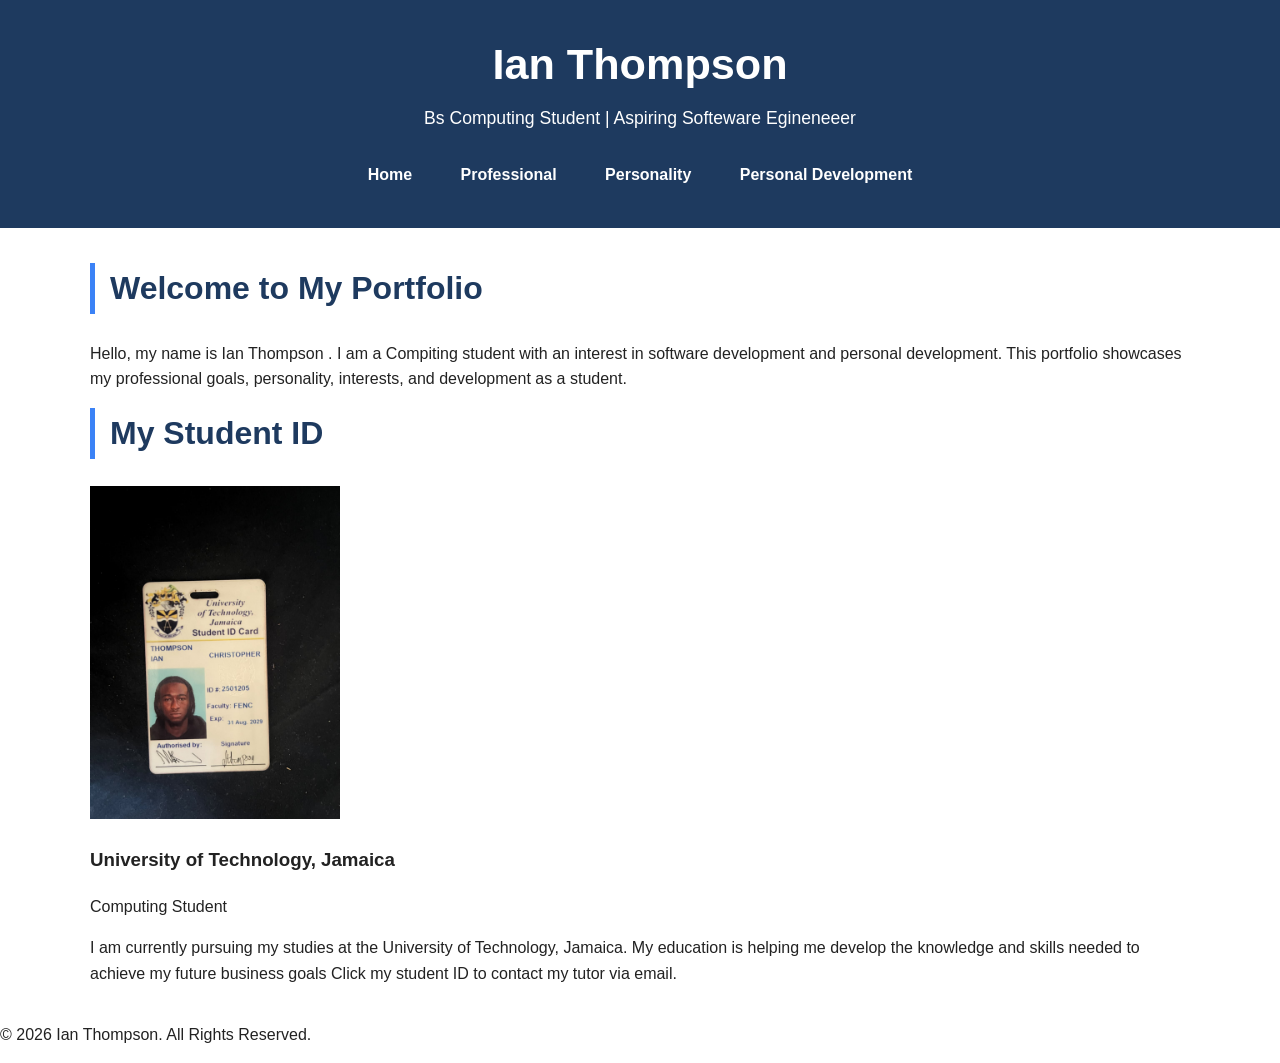
<file: codes/index.html>
<!DOCTYPE html>
<html lang="en">

<head>
    <meta charset="UTF-8">
    <meta name="viewport" content="width=device-width, initial-scale=1.0">
    <title>Ian Thompson  | Portfolio</title>
    <link rel="stylesheet" href="../style.css">
</head>

<body>
    <header>
    <h1>Ian Thompson</h1>
    <p>Bs Computing  Student | Aspiring Softeware Egineneeer</p>

    <nav>
        <a href="index.html">Home</a>
        <a href="professional.html">Professional</a>
        <a href="personality.html">Personality</a>
        <a href="personal-development.html">Personal Development</a>
    </nav>
</header>

<main>
    <section>
        <h2>Welcome to My Portfolio</h2>

        <p>
            Hello, my name is Ian Thompson . I am a Compiting  student with
            an interest in  software development and personal development.
            This portfolio showcases my professional goals, personality,
            interests, and development as a student.
        </p>
    </section>
            <section>
    <h2>My Student ID</h2>

    <div class="id-container">

    <a href="mailto:canuli@utech.edu.jm?subject=CIT2011%20Portfolio%20-%20Ian%20Thompson">

        <img class="student-id"
        src="../Assets/student-id.jpeg"
             alt="Ian Thompson UTech Student ID"
             style="width: 250px; height: auto;">

             
    </a>

    <div class="id-info">
        <h3>University of Technology, Jamaica</h3>
            <p>Computing Student</p>

    <p>I am currently pursuing my studies at the University of
                Technology, Jamaica. My education is helping me develop
                the knowledge and skills needed to achieve my future
                business goals
        
        Click my student ID to contact my tutor via email.</p>
    </div>

    </div>
</section>
</main>

<footer>
    <p>&copy; 2026 Ian Thompson. All Rights Reserved.</p>
</footer>

</body>

</html>
</file>
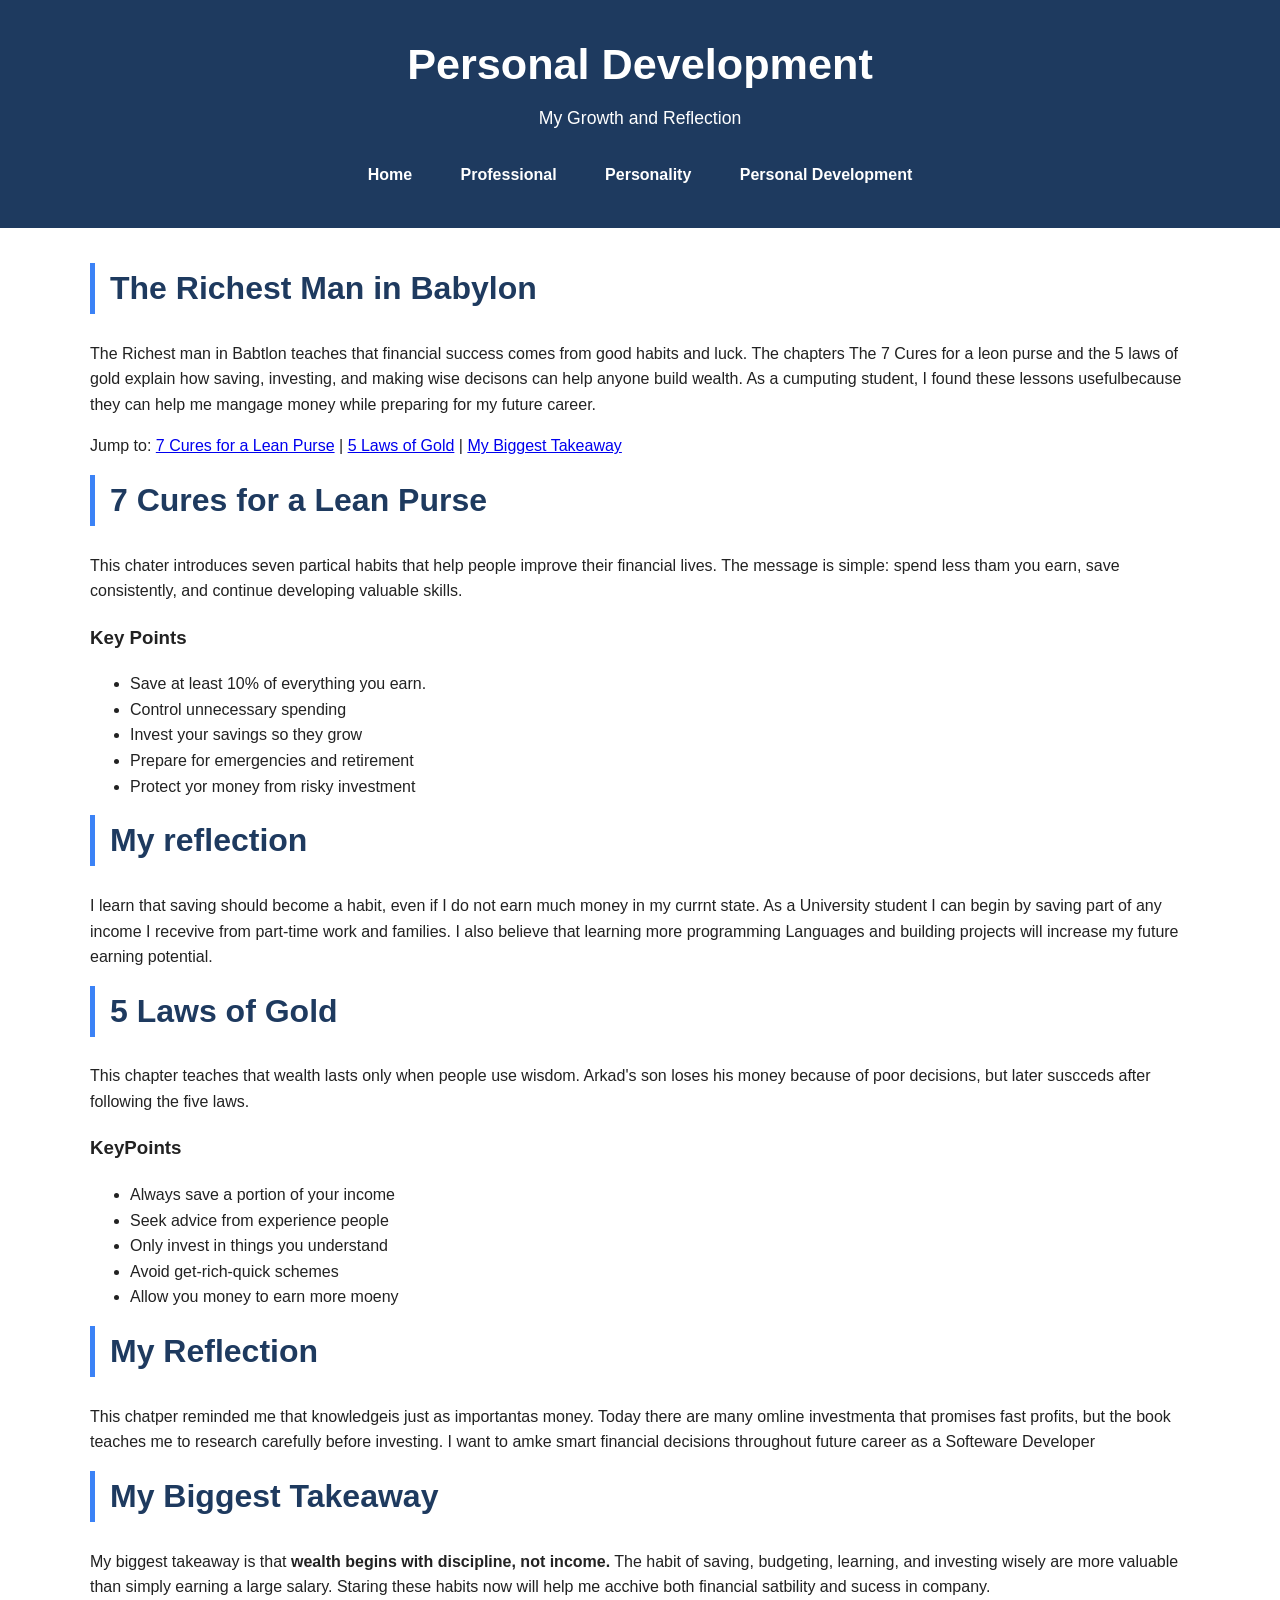
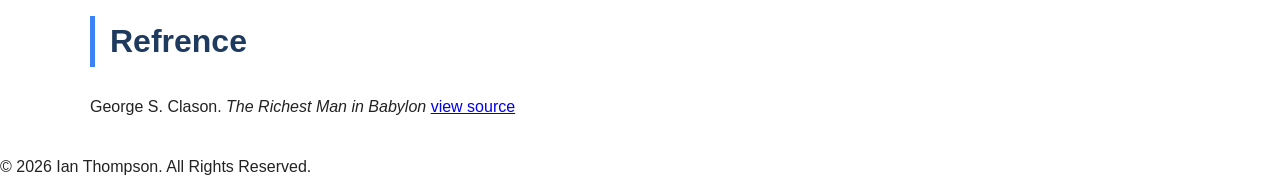
<file: codes/personal-development.html>
<!DOCTYPE html>
<html lang="en">

<head>
    <meta charset="UTF-8">
    <meta name="viewport" content="width=device-width, initial-scale=1.0">
    <title>Personal Development | Ian Thompson</title>
    <link rel="stylesheet" href="../style.css">
</head>

<body>

    <header>
        <h1>Personal Development</h1>
        <p>My Growth and Reflection</p>

        <nav>
            <a href="index.html">Home</a>
            <a href="professional.html">Professional</a>
            <a href="personality.html">Personality</a>
            <a href="personal-development.html">Personal Development</a>
        </nav>
    </header>

    <main>
        <section>
    <h2>The Richest Man in Babylon</h2>

    <p>
        The Richest man in Babtlon teaches that financial success comes from good
        habits and luck. The chapters The 7 Cures for a leon purse and the 5 laws of gold explain how saving,
        investing, and making wise decisons can help anyone build wealth. As a cumputing student, 
        I found these lessons usefulbecause they can help me mangage money while preparing for my future career. 
    </p>


    <p>
        Jump to:
        <a href="#seven-cures">7 Cures for a Lean Purse</a> |
        <a href="#five-laws">5 Laws of Gold</a> |
        <a href="#takeaway">My Biggest Takeaway</a>
    </p>
</section>
<section id="seven-cures">
    <h2>7 Cures for a Lean Purse</h2>

    <p>
        This chater introduces seven partical habits that help people improve their financial lives.
        The message is simple: spend less tham you earn, save consistently, and continue developing valuable skills.
    </p>
    <h3> Key Points</h3>

    <ul> 
        <li>Save at least 10% of everything you earn.</li>
        <li>Control unnecessary spending</li>
        <li>Invest your savings so they grow</li>
        <li>Prepare for emergencies and retirement</li>
        <li>Protect yor money from risky investment</li>
    </ul>

    <h2> My reflection</h2>
    
    <p> I learn that saving should become a habit, even if I do not earn much money in 
        my currnt state. As a University student I can begin by saving part of any income I recevive from 
        part-time work and families. I also believe that learning more programming Languages and building projects 
        will increase my future earning potential.
    </p>
</section>

<section id="five-laws">
    <h2>5 Laws of Gold</h2>

    <p>
        This chapter teaches that wealth lasts only when people use wisdom.
        Arkad's son loses his money because of poor decisions, but later suscceds after following the five laws. 
    </p>

    <h3> KeyPoints</h3>

      <ul>
        <li>Always save a portion of your income</li>
        <li>Seek advice from experience people</li>
        <li>Only invest in things you understand</li>
        <li>Avoid get-rich-quick schemes</li>
        <li>Allow you money to earn more moeny</li>
      </ul>

      <h2> My Reflection </h2>

        <p>This chatper reminded me that knowledgeis just as importantas money.
            Today there are many omline investmenta that promises fast profits, but 
            the book teaches me to research carefully before investing. I want to amke smart financial decisions throughout future career as a Softeware Developer 
        </p>

       
</section>

<section id="takeaway">
    <h2>My Biggest Takeaway</h2>

    <p>
        My biggest takeaway is that <strong>wealth begins with discipline, not income.</strong> 
        The habit of saving, budgeting, learning, and investing wisely are more valuable than simply earning a large salary.
        Staring these habits now will help me acchive both financial satbility and sucess in company.
    </p>

    <h2>Refrence</h2>

    
      <p>
        George S. Clason. <i>The Richest Man in Babylon</i>
        <a href="https://icrrd.com/public/media/16-05-2021-070111The-Richest-Man-in-Babylon.pdf">
            view source

        </a>
      </p>
</section>

    </main>

    <footer>
        <p>&copy; 2026 Ian Thompson. All Rights Reserved.</p>
    </footer>

</body>

</html>
</file>
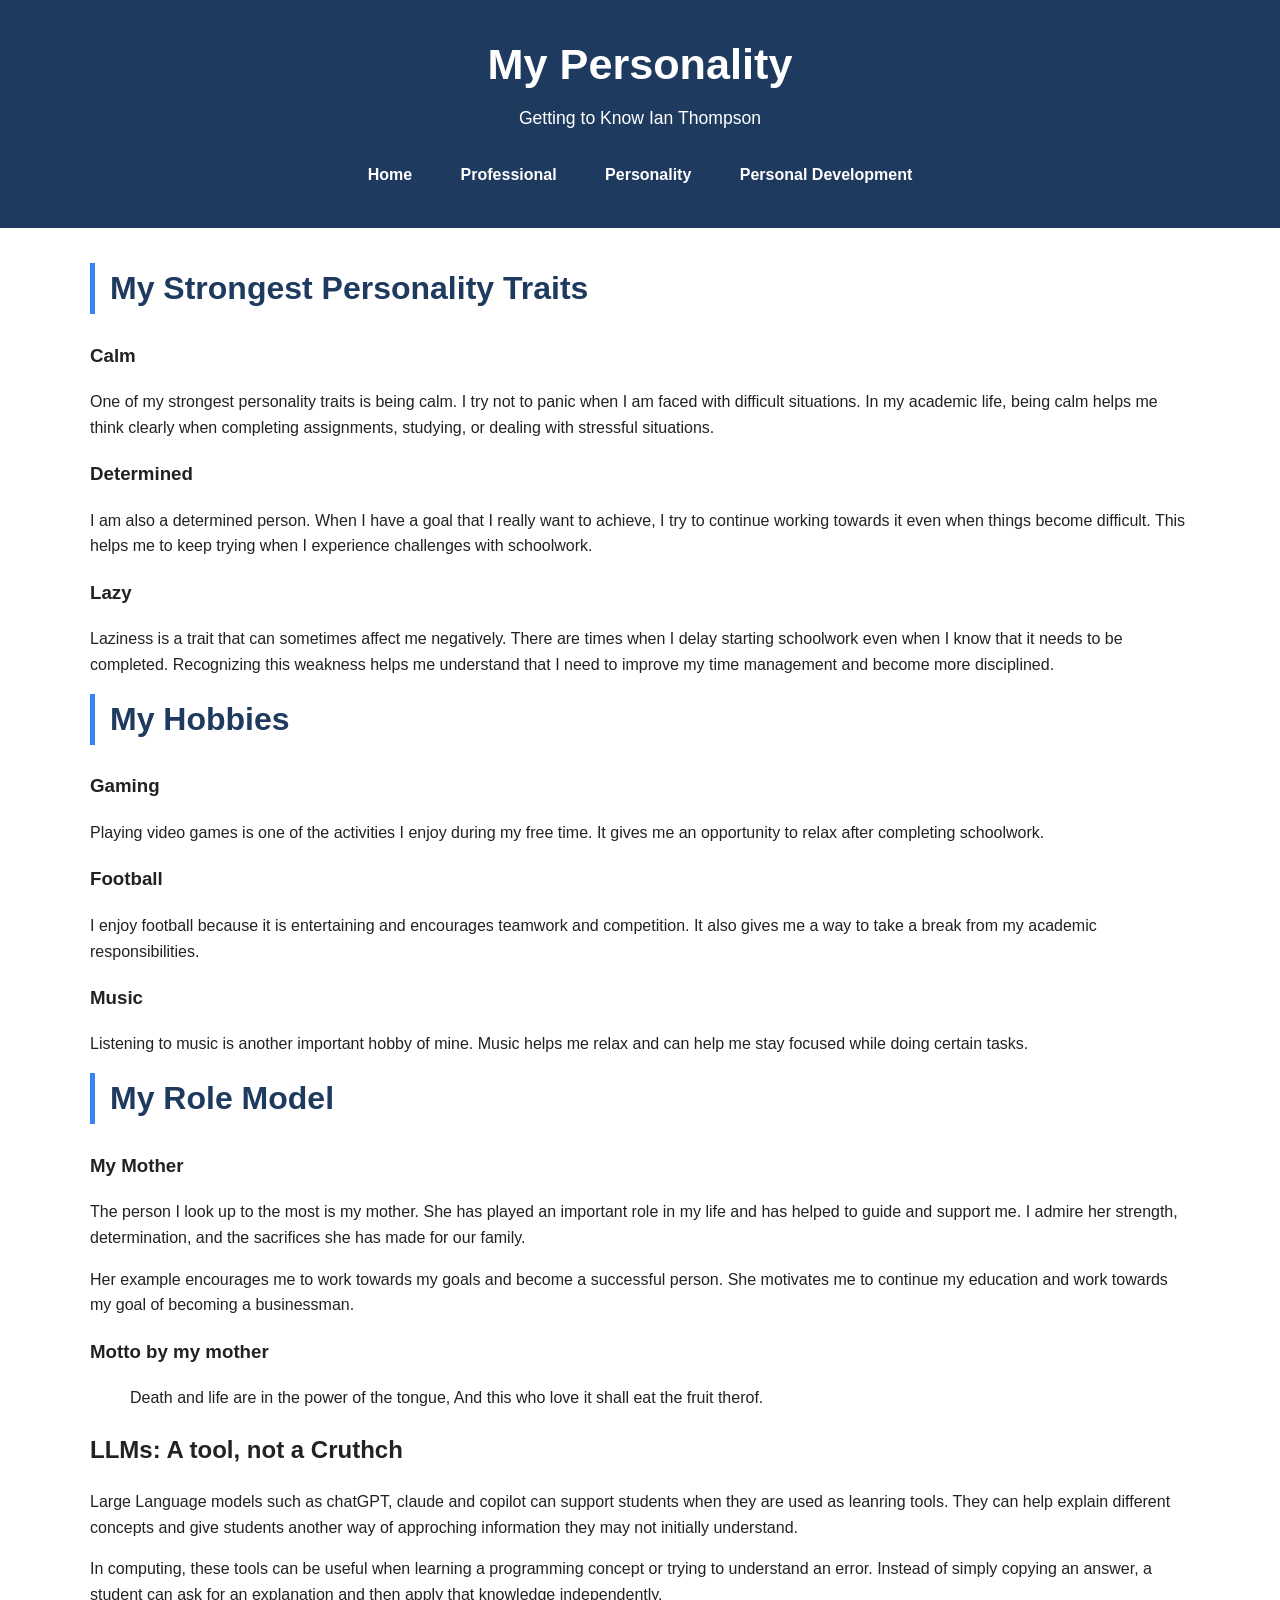
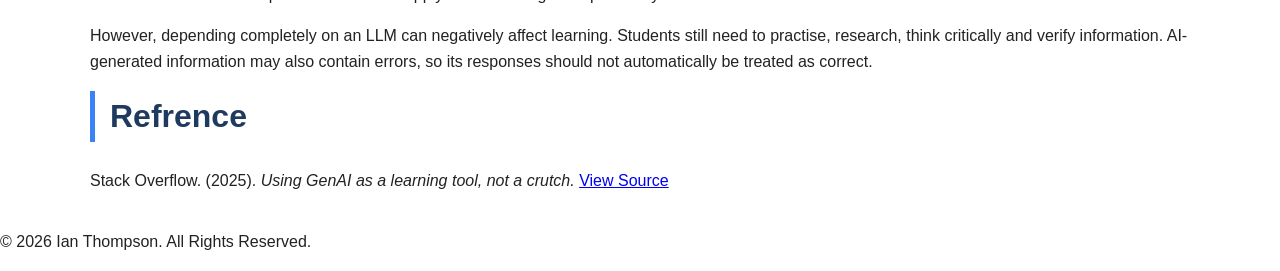
<file: codes/personality.html>
<!DOCTYPE html>
<html lang="en">

<head>
    <meta charset="UTF-8">
    <meta name="viewport" content="width=device-width, initial-scale=1.0">
    <title>Personality | Ian  Thompson</title>
    <link rel="stylesheet" href="../style.css">
</head>

<body>

    <header>
        <h1>My Personality</h1>
        <p>Getting to Know Ian Thompson</p>

        <nav>
            <a href="index.html">Home</a>
            <a href="professional.html">Professional</a>
            <a href="personality.html">Personality</a>
            <a href="personal-development.html">Personal Development</a>
        </nav>
    </header>
        <main>

    <section>
        <h2>My Strongest Personality Traits</h2>

        <h3>Calm</h3>
        <p>
            One of my strongest personality traits is being calm. I try not
            to panic when I am faced with difficult situations. In my
            academic life, being calm helps me think clearly when completing
            assignments, studying, or dealing with stressful situations.
        </p>

        <h3>Determined</h3>
        <p>
            I am also a determined person. When I have a goal that I really
            want to achieve, I try to continue working towards it even when
            things become difficult. This helps me to keep trying when I
            experience challenges with schoolwork.
        </p>

        <h3>Lazy</h3>
        <p>
            Laziness is a trait that can sometimes affect me negatively.
            There are times when I delay starting schoolwork even when I
            know that it needs to be completed. Recognizing this weakness
            helps me understand that I need to improve my time management
            and become more disciplined.
        </p>
    </section>


    <section>
     <h2>My Hobbies</h2>

    <h3>Gaming</h3>
    <p>
        Playing video games is one of the activities I enjoy during my
        free time. It gives me an opportunity to relax after completing
        schoolwork.
    </p>

    <h3>Football</h3>
    <p>
        I enjoy football because it is entertaining and encourages
        teamwork and competition. It also gives me a way to take a break
        from my academic responsibilities.
    </p>

    <h3>Music</h3>
    <p>
        Listening to music is another important hobby of mine. Music helps
        me relax and can help me stay focused while doing certain tasks.
    </p>
</section>
    <section>
    <h2>My Role Model</h2>

    <h3>My Mother</h3>

    <p>
        The person I look up to the most is my mother. She has played an
        important role in my life and has helped to guide and support me.
        I admire her strength, determination, and the sacrifices she has
        made for our family.
    </p>

    <p>
        Her example encourages me to work towards my goals and become a
        successful person. She motivates me to continue my education and
        work towards my goal of becoming a businessman.
    </p>

        <h3> Motto by my mother</h3>
     
    <blockquote>Death and life are in the power of the tongue, And this who love it shall eat the fruit therof.</blockquote>
</section>
        <h2> LLMs: A tool, not a Cruthch</h2>

        <p> Large Language models such as chatGPT, claude and copilot can support
             students when they are used as leanring tools. They can help explain different concepts and give
              students another way of approching information they may not initially understand.
            </p>

             <p>
            In computing, these tools can be useful when learning a
            programming concept or trying to understand an error.
            Instead of simply copying an answer, a student can ask for
            an explanation and then apply that knowledge independently.
        </p>

             <p>
            However, depending completely on an LLM can negatively
            affect learning. Students still need to practise, research,
            think critically and verify information. AI-generated
            information may also contain errors, so its responses
            should not automatically be treated as correct.
        </p>
        <section>
            <h2>Refrence</h2>

            <p> 
                Stack Overflow. (2025). <i>Using GenAI as a learning tool, not a crutch.</i>
                <a href="https://stackoverflow.blog/2025/04/04/using-genai-as-a-learning-tool-not-a-crutch/">
                    View Source
                    </a>
                 
            </p>
        </section>
    </main>



    <footer>
    <p>&copy; 2026 Ian Thompson. All Rights Reserved.</p>
</footer>

</body>

</html>
</file>
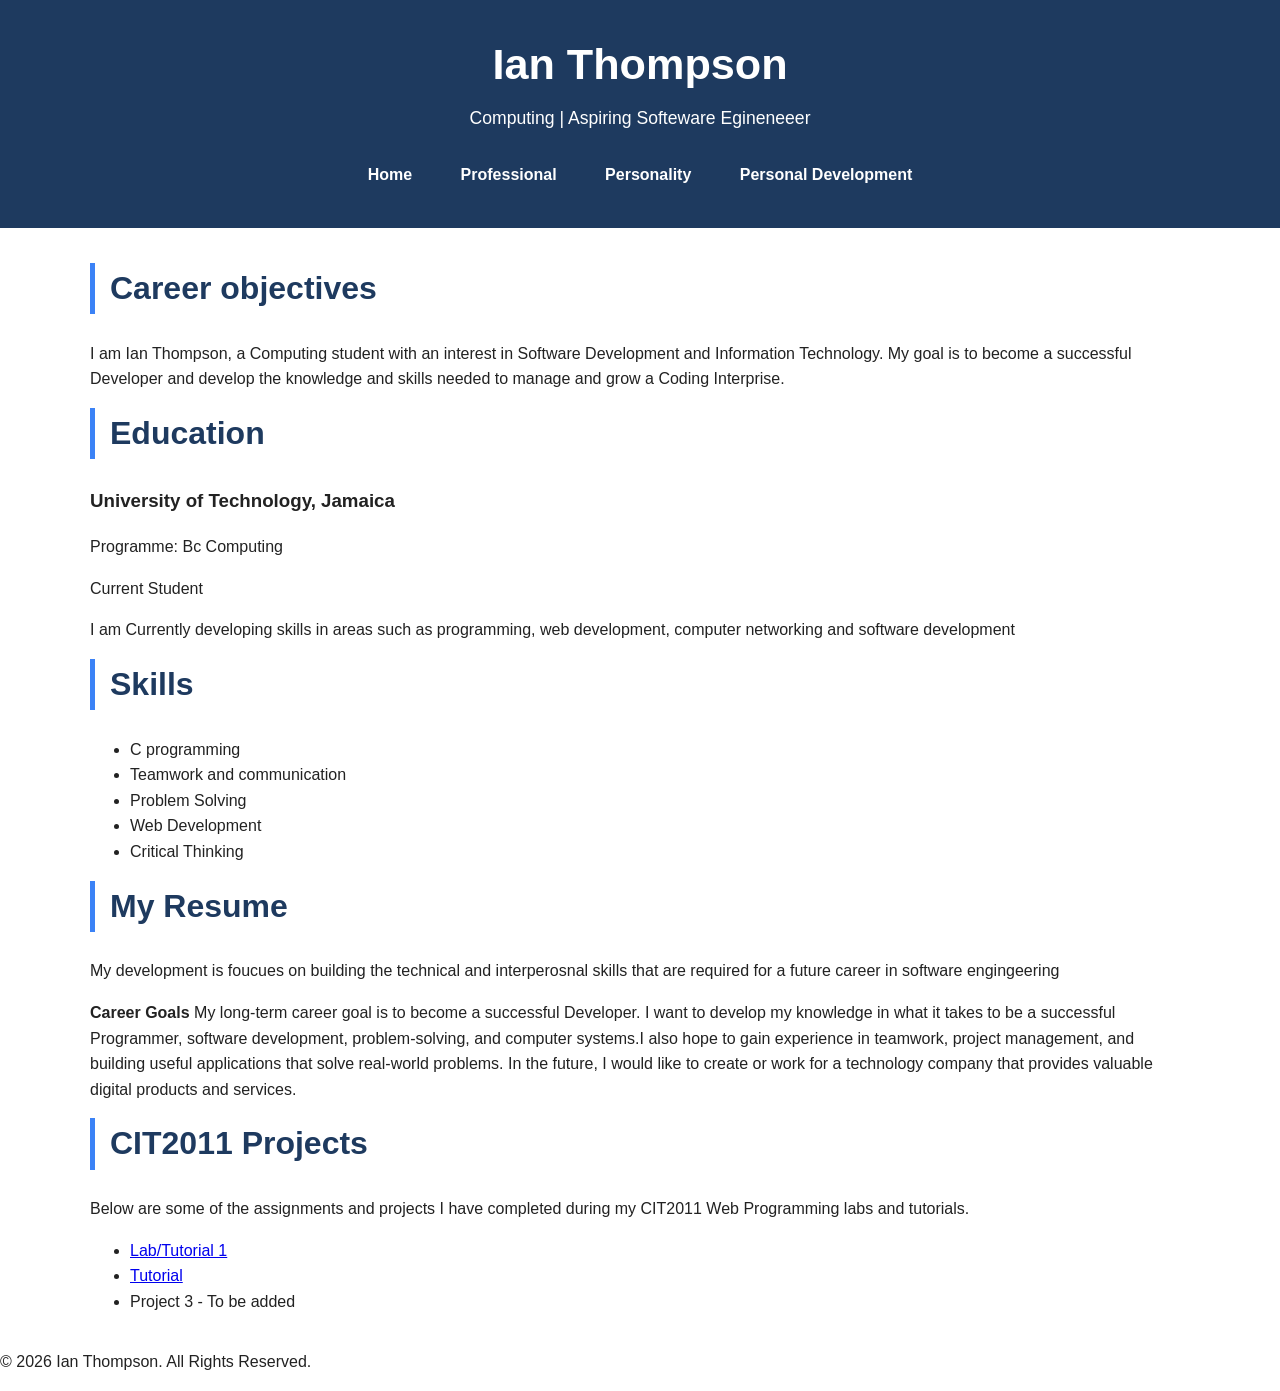
<file: codes/professional.html>
<!DOCTYPE html>
<html lang="en">

<head>
    <meta charset="UTF-8">
    <meta name="viewport" content="width=device-width, initial-scale=1.0">
    <title>Professional | Ian Thompson</title>
    <link rel="stylesheet" href="../style.css">
</head>

<body>
    <header>
    <h1>Ian Thompson</h1>
    <p>Computing | Aspiring Softeware Egineneeer</p>

    <nav>
        <a href="index.html">Home</a>
        <a href="professional.html">Professional</a>
        <a href="personality.html">Personality</a>
        <a href="personal-development.html">Personal Development</a>
    </nav>
</header>
    <main>

    <section>
        <h2>Career objectives</h2>

        <p>
            I am Ian Thompson, a Computing student with an interest in
            Software Development and Information Technology. My goal is to become
            a successful Developer and develop the knowledge and skills
            needed to manage and grow a Coding Interprise.
        </p>
    </section>

    <section>
        <h2>Education</h2>

        <h3>University of Technology, Jamaica</h3>
        <p>Programme: Bc Computing</p>
        <p>Current Student</p>
        <p> I am Currently  developing skills in areas such as programming, web development, computer networking and software development </p>
        
    </section>
        <section>
    <h2>Skills</h2>

    <ul>
        <li>C programming</li>
        <li>Teamwork and communication</li>
        <li>Problem Solving</li>
        <li>Web Development</li>
        <li>Critical Thinking</li>
    </ul>
</section>
    <section>

   <h2>My Resume</h2>

   <p>My development is foucues on building the
     technical and interperosnal skills that are required for a future 
     career in software engingeering
    </p>

    <p>
        <strong> Career Goals</strong>
        My long-term career goal is to become a successful Developer.
        I want to develop my knowledge in what it takes to be a successful Programmer,
        software development, problem-solving, and computer systems.I also hope to gain experience in teamwork,  
         project management, and building useful applications that solve real-world problems. 
         In the future, I would like to create or work for a technology company that provides valuable digital products and services.
        
    </p>
</section>
<section>
    <h2>CIT2011 Projects</h2>

    <p>
        Below are some of the assignments and projects I have completed
        during my CIT2011 Web Programming labs and tutorials.
    </p>

    <ul>
        <li><a href="https://utechonline.utech.edu.jm/pluginfile.php/246502/mod_resource/content/8/wp_ind_ass_01_sem1_ay26-27.pdf">Lab/Tutorial 1</a></li>
        <li><a href="https://drive.google.com/drive/folders/1T3tw8G3eF0BeXzJf9bhY3-mFnhluuAtp">Tutorial </a></li>
        <li>Project 3 - To be added</li>
    </ul>
</section>

</main>
<footer>
    <p>&copy; 2026 Ian Thompson. All Rights Reserved.</p>
</footer>

</body>

</html>
</file>
<file: style.css>
:root {
    --primary-color: #1e3a5f;
    --secondary-color: #3b82f6;
    --background-color: #f3f6f9;
    --text-color: #222222;
    --white: #ffffff;
}

* {
    box-sizing: border-box;
}

body {
    margin: 0;
    font-family: Arial, Helvetica, sans-serif;
    background-color: var(--backgroung-color);
    color: var(--text-color);
    line-height: 1.6;
}

header{
    background-color: var(--primary-color);
    color: var(--white);
    text-align: center;
    padding: 30px 20px;
}
  header h1 {
    margin: 0;
    font-size: 2.7rem;
  }
   header p {
    margin: 5px 0 20px;
    font-size: 1.1rem;
   }

   nav{
    margin-top: 20px;
   }

   nav a { 
    display: inline-block;
    color: var(--white);
    text-decoration: none;
    margin: 0 6px;
    padding: 10px 16px;
    border-radius: 6px;
    font-weight: bold;
   }
   nav a:hover {
   background-color: var(--secondary-color);
  
   }

   main {
    width: 90%;
    max-width: 1100px;
    margin: 35px auto;
   }
   section h2{
    color: var(--primary-color);
    font-size: 2rem;
    margin-top: 0;
    padding-left: 15px;
    border-left: 5px solid var(--secondary-color);
   }
   .studnt-id {
    display: block;
    width: 250px;
    height: auto;
    border-radius:10px;
    border:  3px solid var(--primary-color);
    margin-top: 20px;
    box-shadow: 0 4px 12px rgba(0,0,0.15);
   }

  {
    margin: 5px 0 20px;
  }
</file>
